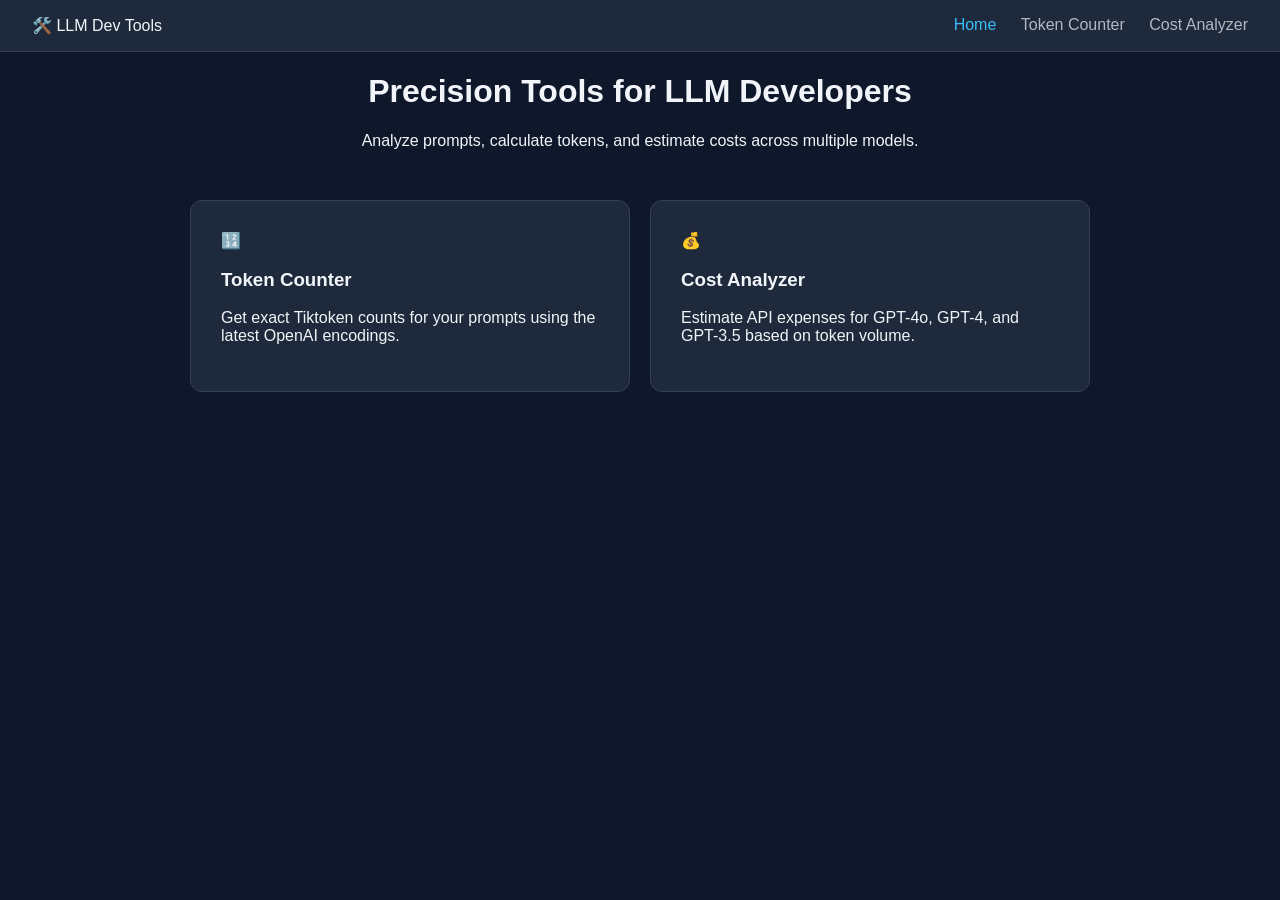
<file: index.html>
<!DOCTYPE html>
<html lang="en">
<head>
  <meta charset="UTF-8">
  <meta name="viewport" content="width=device-width, initial-scale=1.0">
  <title>LLM Dev Tools | Home</title>
  <link rel="stylesheet" href="style.css">
</head>
<body>

<nav class="navbar">
  <div class="nav-logo">🛠️ LLM Dev Tools</div>
  <div class="nav-links">
    <a href="index.html" class="active">Home</a>
    <a href="tokens.html">Token Counter</a>
    <a href="cost.html">Cost Analyzer</a>
  </div>
</nav>

<header class="hero">
  <h1>Precision Tools for LLM Developers</h1>
  <p>Analyze prompts, calculate tokens, and estimate costs across multiple models.</p>
</header>

<main class="container">
  <div class="grid">
    <a href="tokens.html" class="card">
      <div class="card-icon">🔢</div>
      <h3>Token Counter</h3>
      <p>Get exact Tiktoken counts for your prompts using the latest OpenAI encodings.</p>
    </a>

    <a href="cost.html" class="card">
      <div class="card-icon">💰</div>
      <h3>Cost Analyzer</h3>
      <p>Estimate API expenses for GPT-4o, GPT-4, and GPT-3.5 based on token volume.</p>
    </a>
  </div>
</main>

</body>
</html>
</file>
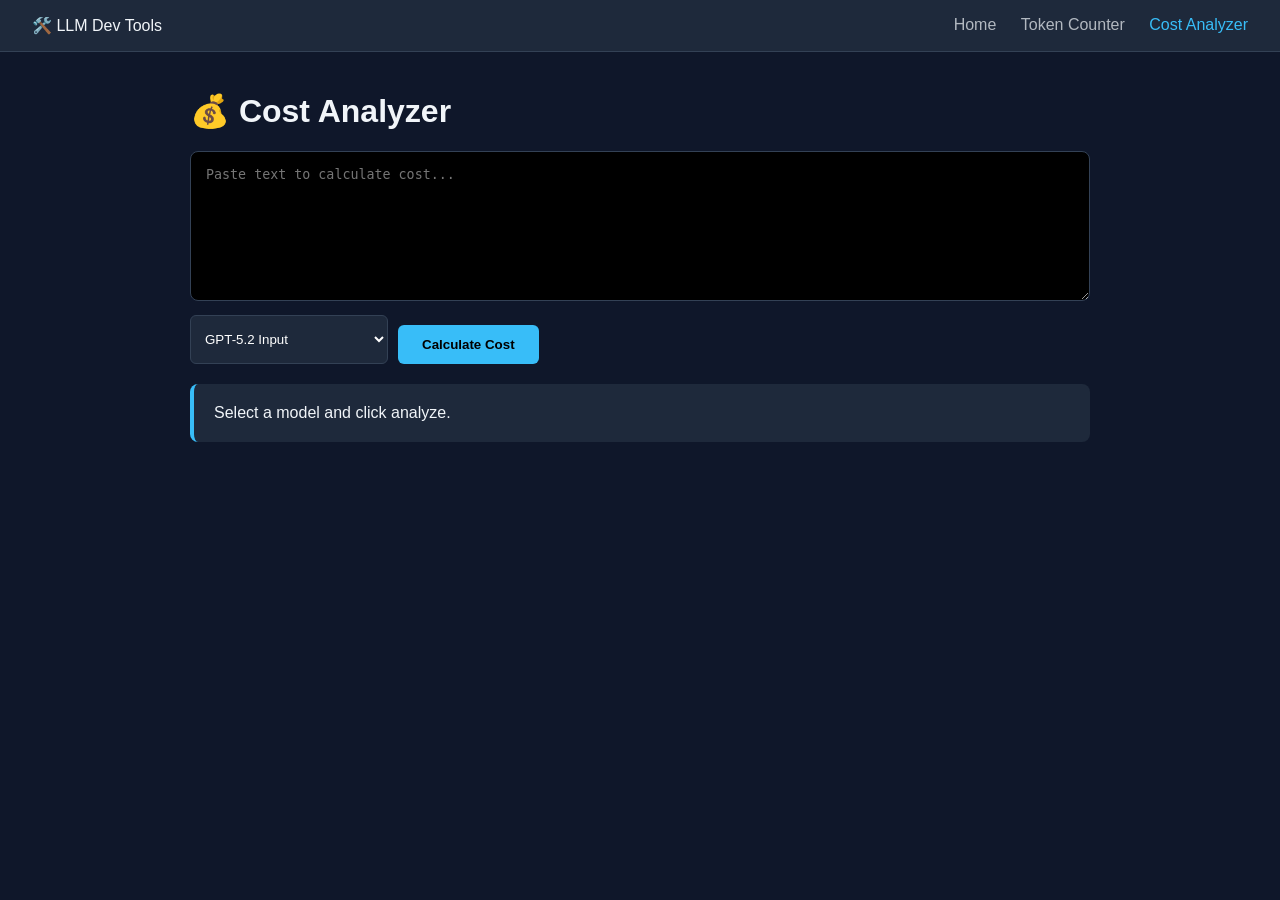
<file: cost.html>
<!DOCTYPE html>
<html lang="en">
<head>
  <meta charset="UTF-8">
  <title>Cost Analyzer | LLM Dev Tools</title>
  <link rel="stylesheet" href="style.css">
</head>
<body>

<nav class="navbar">
  <div class="nav-logo">🛠️ LLM Dev Tools</div>
  <div class="nav-links">
    <a href="index.html">Home</a>
    <a href="tokens.html">Token Counter</a>
    <a href="cost.html" class="active">Cost Analyzer</a>
  </div>
</nav>

<div class="container">
  <h1>💰 Cost Analyzer</h1>
  <textarea id="costInput" placeholder="Paste text to calculate cost..."></textarea>
  
  <div class="controls">
    <select id="modelSelect">
        <!-- GPT-5 Family -->
        <option value="gpt-5.2_input">GPT-5.2 Input</option>
        <option value="gpt-5.2_output">GPT-5.2 Output</option>
        <option value="gpt-5.2_pro_input">GPT-5.2 Pro Input</option>
        <option value="gpt-5.2_pro_output">GPT-5.2 Pro Output</option>
        <option value="gpt-5.0_input">GPT-5.0 Input</option>
        <option value="gpt-5.0_output">GPT-5.0 Output</option>
        <option value="gpt-5-mini_input">GPT-5 Mini Input</option>
        <option value="gpt-5-mini_output">GPT-5 Mini Output</option>
        <option value="gpt-5-nano_input">GPT-5 Nano Input</option>
        <option value="gpt-5-nano_output">GPT-5 Nano Output</option>

        <!-- GPT-4 Family -->
        <option value="gpt-4.1_input">GPT-4.1 Input</option>
        <option value="gpt-4.1_output">GPT-4.1 Output</option>
        <option value="gpt-4.1-mini_input">GPT-4.1 Mini Input</option>
        <option value="gpt-4.1-mini_output">GPT-4.1 Mini Output</option>
        <option value="gpt-4.1-nano_input">GPT-4.1 Nano Input</option>
        <option value="gpt-4.1-nano_output">GPT-4.1 Nano Output</option>

        <!-- Realtime API -->
        <option value="gpt-realtime_input">GPT Realtime Input</option>
        <option value="gpt-realtime_output">GPT Realtime Output</option>
        <option value="gpt-realtime-mini_input">GPT Realtime Mini Input</option>
        <option value="gpt-realtime-mini_output">GPT Realtime Mini Output</option>

        <!-- Legacy GPT-3.5 -->
        <option value="gpt-3.5-turbo">GPT-3.5 Turbo Input</option>
        <option value="gpt-3.5-turbo_output">GPT-3.5 Turbo Output</option>
    </select>
    <button id="calcBtn">Calculate Cost</button>
    </div>

  <div id="costResult" class="result-box">Select a model and click analyze.</div>
</div>

<script>
  document.getElementById("calcBtn").onclick = async () => {
    const text = document.getElementById("costInput").value;
    const model = document.getElementById("modelSelect").value;
    const res = document.getElementById("costResult");

    if(!text.trim()) return;
    res.innerHTML = "Calculating...";

    try {
      // Step 1: Get Token Count
      const tRes = await fetch('https://web-production-7ac18.up.railway.app/tokens/', {
        method: 'POST',
        headers: { 'Content-Type': 'application/json' },
        body: JSON.stringify({ text })
      });
      const tData = await tRes.json();
      
      // Step 2: Get Cost
      const cRes = await fetch('https://web-production-7ac18.up.railway.app/cost/', {
        method: 'POST',
        headers: { 'Content-Type': 'application/json' },
        body: JSON.stringify({ tokens: tData.token_count, model: model })
      });
      const cData = await cRes.json();

      res.innerHTML = `
        <p><strong>Tokens:</strong> ${tData.token_count}</p>
        <p><strong>Estimated Cost:</strong> ${cData.token_count || cData.cost || cData.estimated_cost}</p>
      `;
    } catch (e) {
      res.innerHTML = "Error processing request.";
    }
  };
</script>
</body>
</html>
</file>
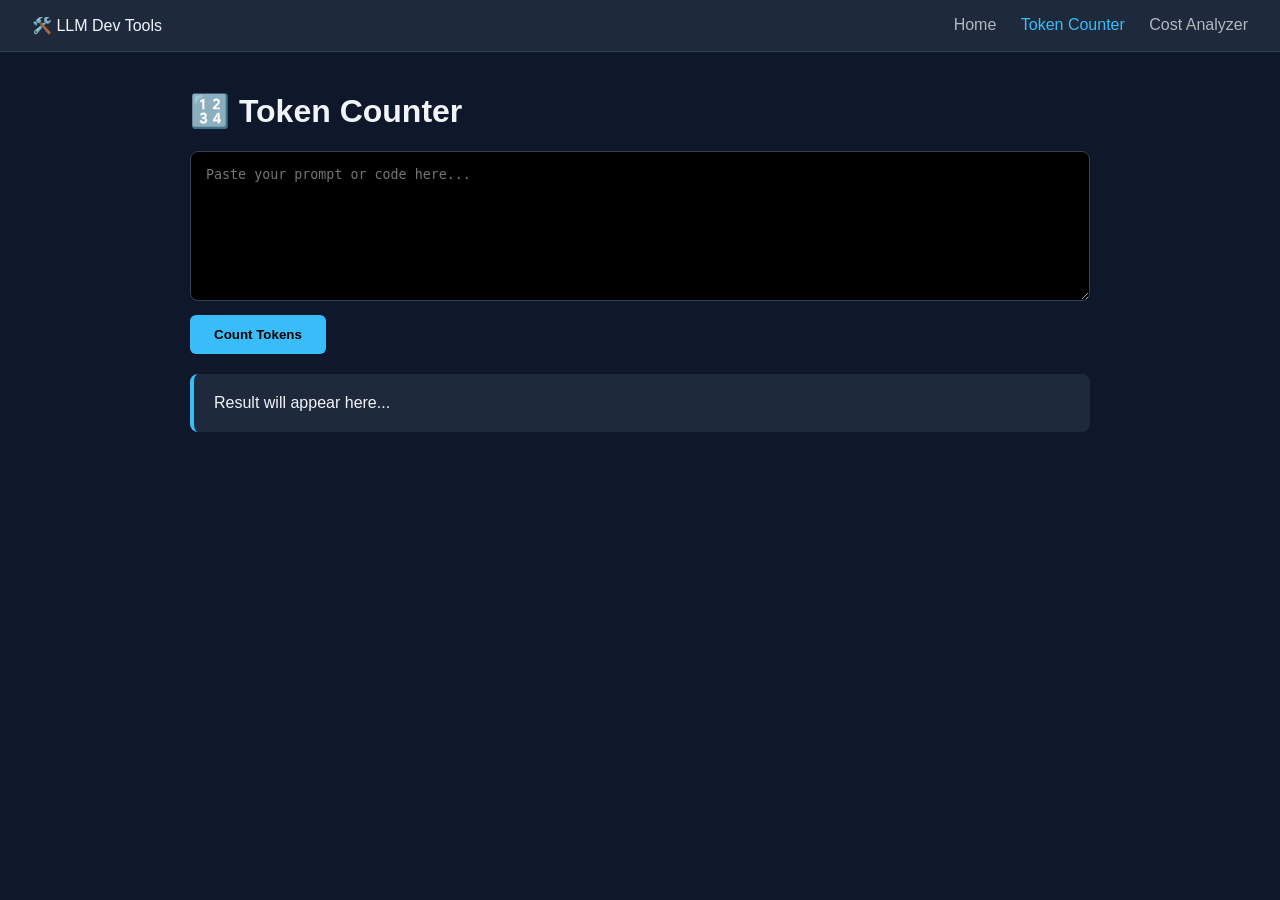
<file: tokens.html>
<!DOCTYPE html>
<html lang="en">
<head>
  <meta charset="UTF-8">
  <title>Token Counter | LLM Dev Tools</title>
  <link rel="stylesheet" href="style.css">
</head>
<body>

<nav class="navbar">
  <div class="nav-logo">🛠️ LLM Dev Tools</div>
  <div class="nav-links">
    <a href="index.html">Home</a>
    <a href="tokens.html" class="active">Token Counter</a>
    <a href="cost.html">Cost Analyzer</a>
  </div>
</nav>

<div class="container">
  <h1>🔢 Token Counter</h1>
  <textarea id="inputText" placeholder="Paste your prompt or code here..."></textarea>
  <button id="countBtn">Count Tokens</button>

  <div id="result" class="result-box">Result will appear here...</div>
</div>

<script>
  const btn = document.getElementById("countBtn");
  const res = document.getElementById("result");
  
  btn.onclick = async () => {
    const text = document.getElementById("inputText").value;
    if(!text.trim()) return res.innerText = "Please enter text.";
    
    res.innerHTML = "Counting...";
    try {
      const response = await fetch('https://web-production-7ac18.up.railway.app/tokens/', {
        method: 'POST',
        headers: { 'Content-Type': 'application/json' },
        body: JSON.stringify({ text })
      });
      const data = await response.json();
      res.innerHTML = `<strong>Total Tokens:</strong> ${data.token_count}`;
    } catch (e) {
      res.innerHTML = "Error connecting to API.";
    }
  };
</script>
</body>
</html>
</file>
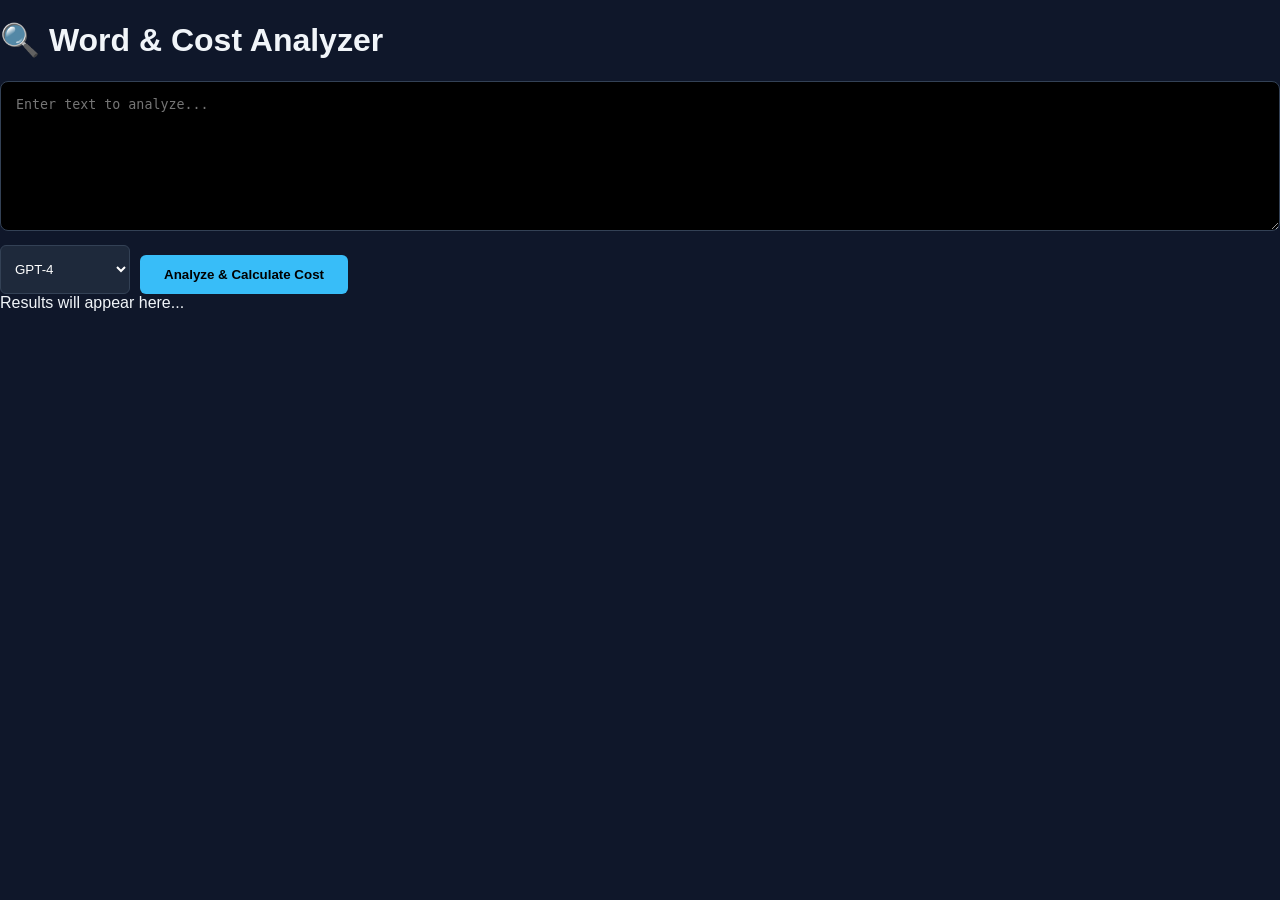
<file: tools/cost-calculator.html>
<!DOCTYPE html>
<html lang="en">
<head>
  <meta charset="UTF-8">
  <title>Word & Cost Analyzer</title>
  <link rel="stylesheet" href="../style.css">
</head>
<body>

<h1>🔍 Word & Cost Analyzer</h1>

<textarea id="wordInput" placeholder="Enter text to analyze..."></textarea>

<div class="controls">
  <select id="modelSelect">
    <option value="gpt-4">GPT-4</option>
    <option value="gpt-4o">GPT-4o</option>
    <option value="gpt-3.5-turbo">GPT-3.5 Turbo</option>
  </select>
  <button id="analyzeBtn">Analyze & Calculate Cost</button>
</div>

<div id="analysis">Results will appear here...</div>

<script>
  async function analyze() {
    const text = document.getElementById("wordInput").value;
    const model = document.getElementById("modelSelect").value;
    const analysisDiv = document.getElementById("analysis");
    const btn = document.getElementById("analyzeBtn");

    if (!text.trim()) {
      analysisDiv.innerHTML = "Please enter some text.";
      return;
    }

    btn.disabled = true;
    analysisDiv.innerHTML = "Processing...";

    try {
      // 1. Get Token Count first
      const tokenRes = await fetch('https://web-production-7ac18.up.railway.app/tokens/', {
        method: 'POST',
        headers: { 'Content-Type': 'application/json' },
        body: JSON.stringify({ "text": text })
      });
      const tokenData = await tokenRes.json();
      const count = tokenData.token_count;

      // 2. Get Cost using the token count and selected model
      const costRes = await fetch('https://web-production-7ac18.up.railway.app/cost/', {
        method: 'POST',
        headers: { 'Content-Type': 'application/json' },
        body: JSON.stringify({ "tokens": count, "model": model })
      });
      const costData = await costRes.json();

      // Basic local stats
      const charCount = text.length;
      const byteLength = new TextEncoder().encode(text).length;

      // Display Results
      analysisDiv.innerHTML = `
        <div class="stat-row"><strong>Tokens:</strong> ${count}</div>
        <div class="stat-row"><strong>Estimated Cost:</strong> ${costData.cost || costData.estimated_cost || JSON.stringify(costData)}</div>
        <hr>
        <div class="stat-row">Characters: ${charCount}</div>
        <div class="stat-row">Bytes: ${byteLength}</div>
        <div class="stat-row">Leading Space: ${text.startsWith(" ") ? "Yes" : "No"}</div>
      `;

    } catch (error) {
      analysisDiv.innerHTML = `<span style="color:red">Error: ${error.message}</span>`;
    } finally {
      btn.disabled = false;
    }
  }

  document.getElementById("analyzeBtn").onclick = analyze;
</script>

</body>
</html>
</file>
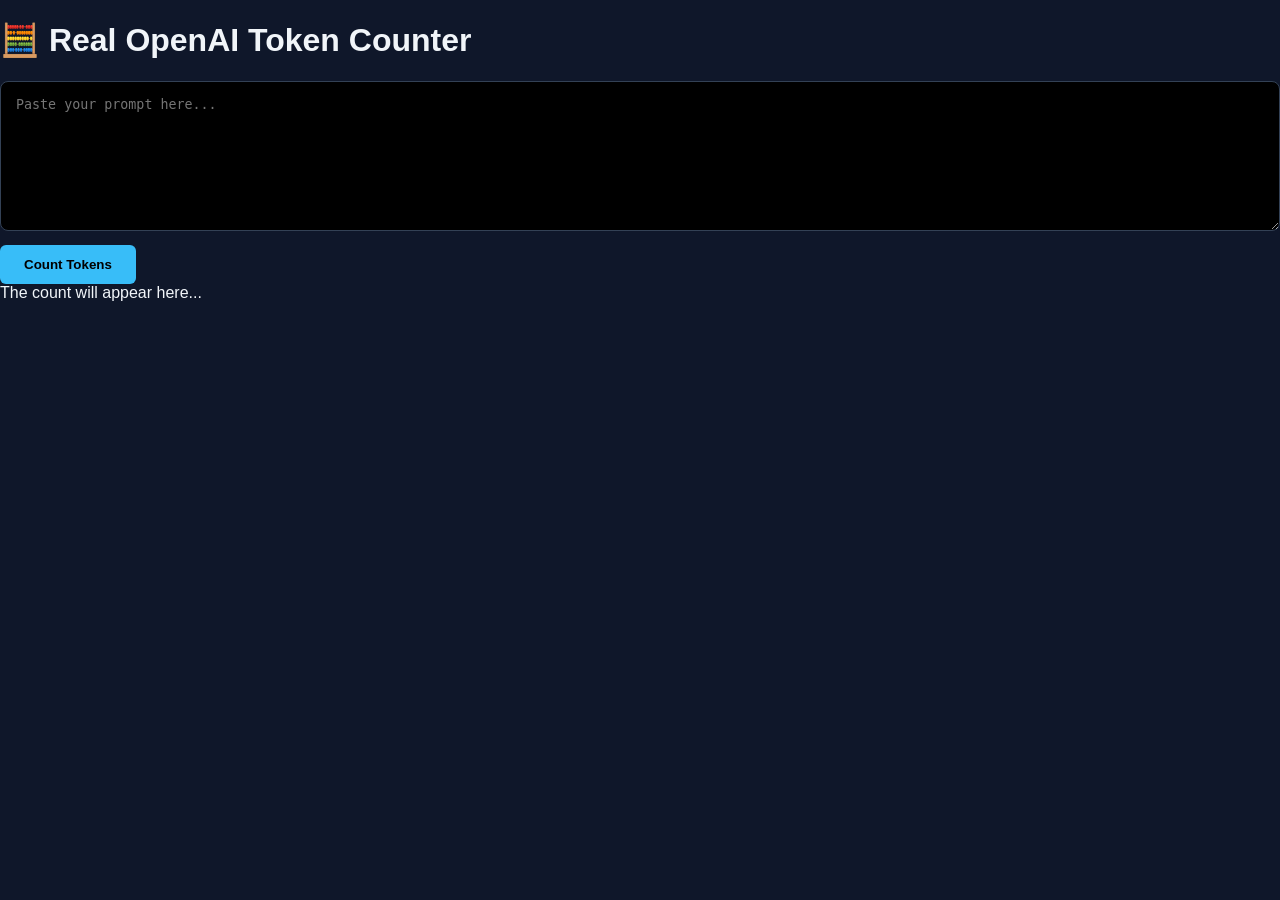
<file: tools/token-counter.html>
<!DOCTYPE html>
<html lang="en">
<head>
  <meta charset="UTF-8">
  <title>Token Counter</title>
  <link rel="stylesheet" href="../style.css">
</head>
<body>

<h1>🧮 Real OpenAI Token Counter</h1>

<textarea id="inputText" placeholder="Paste your prompt here..."></textarea>
<br>
<button id="countBtn">Count Tokens</button>

<div id="result">The count will appear here...</div>

<script>
  const countBtn = document.getElementById("countBtn");
  const resultDiv = document.getElementById("result");
  const inputText = document.getElementById("inputText");

  countBtn.onclick = async () => {
    const textValue = inputText.value.trim();
    
    if (!textValue) {
      resultDiv.innerHTML = "Please enter some text.";
      return;
    }

    resultDiv.innerHTML = "Counting...";
    countBtn.disabled = true;

    try {
      const response = await fetch('https://web-production-7ac18.up.railway.app/tokens/', {
        method: 'POST',
        headers: {
          'accept': 'application/json',
          'Content-Type': 'application/json'
        },
        body: JSON.stringify({ "text": textValue })
      });

      if (!response.ok) throw new Error('API Error');

      const data = await response.json();
      
      // FIX: Accessing the specific key "token_count" from your JSON response
      const finalCount = data.token_count;

      resultDiv.innerHTML = `<strong>Exact Token Count:</strong> ${finalCount}`;

    } catch (error) {
      resultDiv.innerHTML = `<span style="color:red">Error: Could not connect to the API.</span>`;
      console.error(error);
    } finally {
      countBtn.disabled = false;
    }
  };
</script>

</body>
</html>
</file>
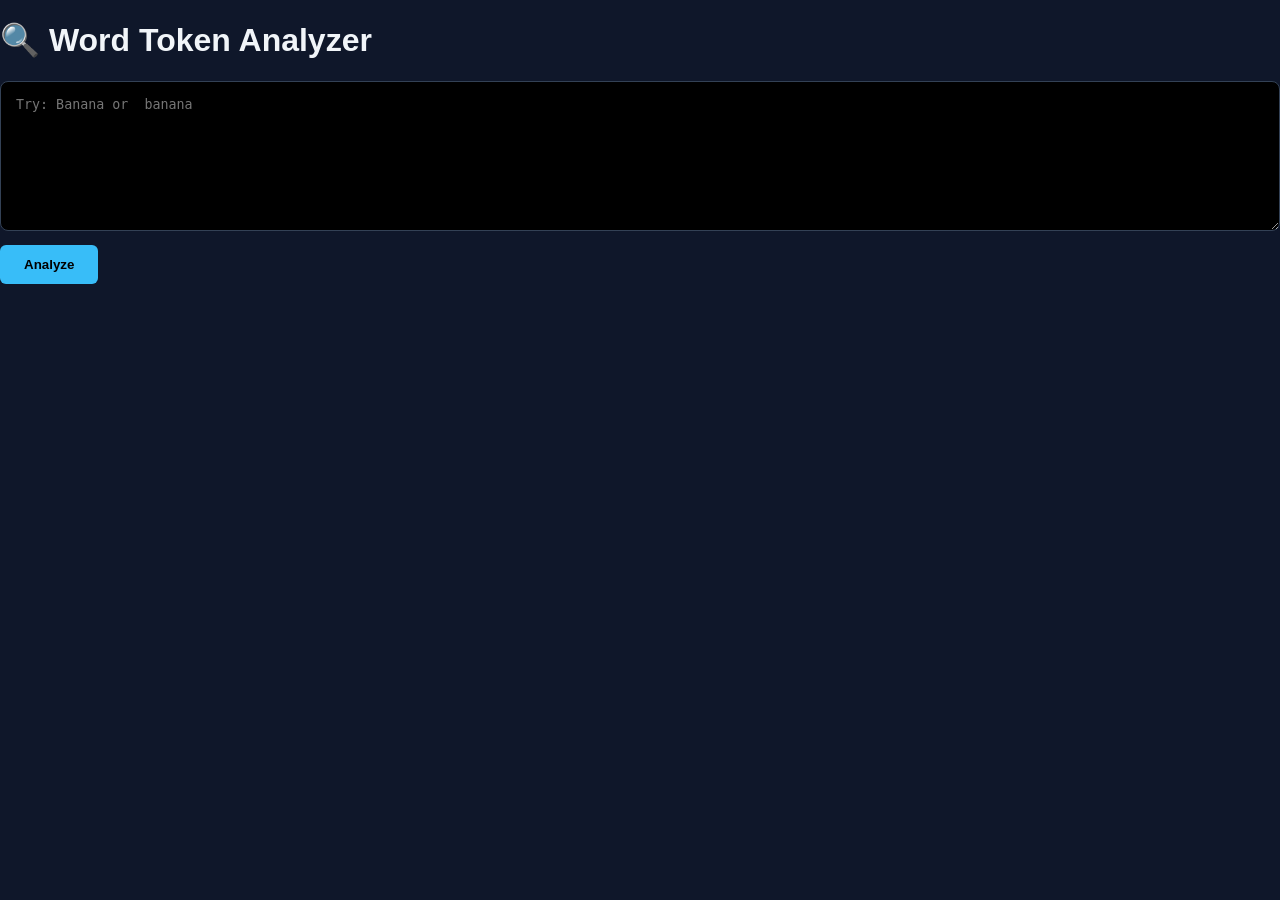
<file: tools/word-analyzer.html>
<!DOCTYPE html>
<html>
<head>
  <meta charset="UTF-8">
  <title>Word Token Analyzer</title>
  <link rel="stylesheet" href="../style.css">
</head>
<body>

<h1>🔍 Word Token Analyzer</h1>

<textarea id="wordInput" placeholder="Try: Banana or  banana"></textarea>
<br>
<button onclick="analyze()">Analyze</button>

<div class="result" id="analysis"></div>

<script>
function analyze() {
  const text = document.getElementById("wordInput").value;

  const charCount = text.length;
  const byteLength = new TextEncoder().encode(text).length;

  document.getElementById("analysis").innerHTML = `
    Characters: ${charCount} <br>
    Bytes: ${byteLength} <br>
    Leading Space: ${text.startsWith(" ") ? "Yes" : "No"}
  `;
}
</script>

</body>
</html>
</file>
<file: style.css>
:root {
  --bg: #0f172a;
  --card: #1e293b;
  --text: #f1f5f9;
  --accent: #38bdf8;
  --border: #334155;
}

body {
  background-color: var(--bg);
  color: var(--text);
  font-family: 'Segoe UI', Tahoma, Geneva, Verdana, sans-serif;
  margin: 0;
}

.navbar {
  display: flex;
  justify-content: space-between;
  padding: 1rem 2rem;
  background: #1e293b;
  border-bottom: 1px solid var(--border);
}

.nav-links a {
  color: var(--text);
  text-decoration: none;
  margin-left: 20px;
  opacity: 0.7;
}

.nav-links a.active, .nav-links a:hover {
  opacity: 1;
  color: var(--accent);
}

.container {
  max-width: 900px;
  margin: 40px auto;
  padding: 0 20px;
}

.hero { text-align: center; margin-bottom: 50px; }

.grid {
  display: grid;
  grid-template-columns: repeat(auto-fit, minmax(300px, 1fr));
  gap: 20px;
}

.card {
  background: var(--card);
  padding: 30px;
  border-radius: 12px;
  text-decoration: none;
  color: inherit;
  border: 1px solid var(--border);
  transition: transform 0.2s;
}

.card:hover { transform: translateY(-5px); border-color: var(--accent); }

textarea {
  width: 100%;
  height: 150px;
  background: #000;
  color: #fff;
  border: 1px solid var(--border);
  border-radius: 8px;
  padding: 15px;
  box-sizing: border-box;
  font-family: monospace;
}

button {
  background: var(--accent);
  color: #000;
  border: none;
  padding: 12px 24px;
  border-radius: 6px;
  font-weight: bold;
  cursor: pointer;
  margin-top: 10px;
}

.result-box {
  margin-top: 20px;
  padding: 20px;
  background: #1e293b;
  border-radius: 8px;
  border-left: 4px solid var(--accent);
}

.controls {
  display: flex;
  gap: 10px;
  margin-top: 10px;
}

select {
  padding: 10px;
  border-radius: 6px;
  background: var(--card);
  color: white;
  border: 1px solid var(--border);
}
</file>
